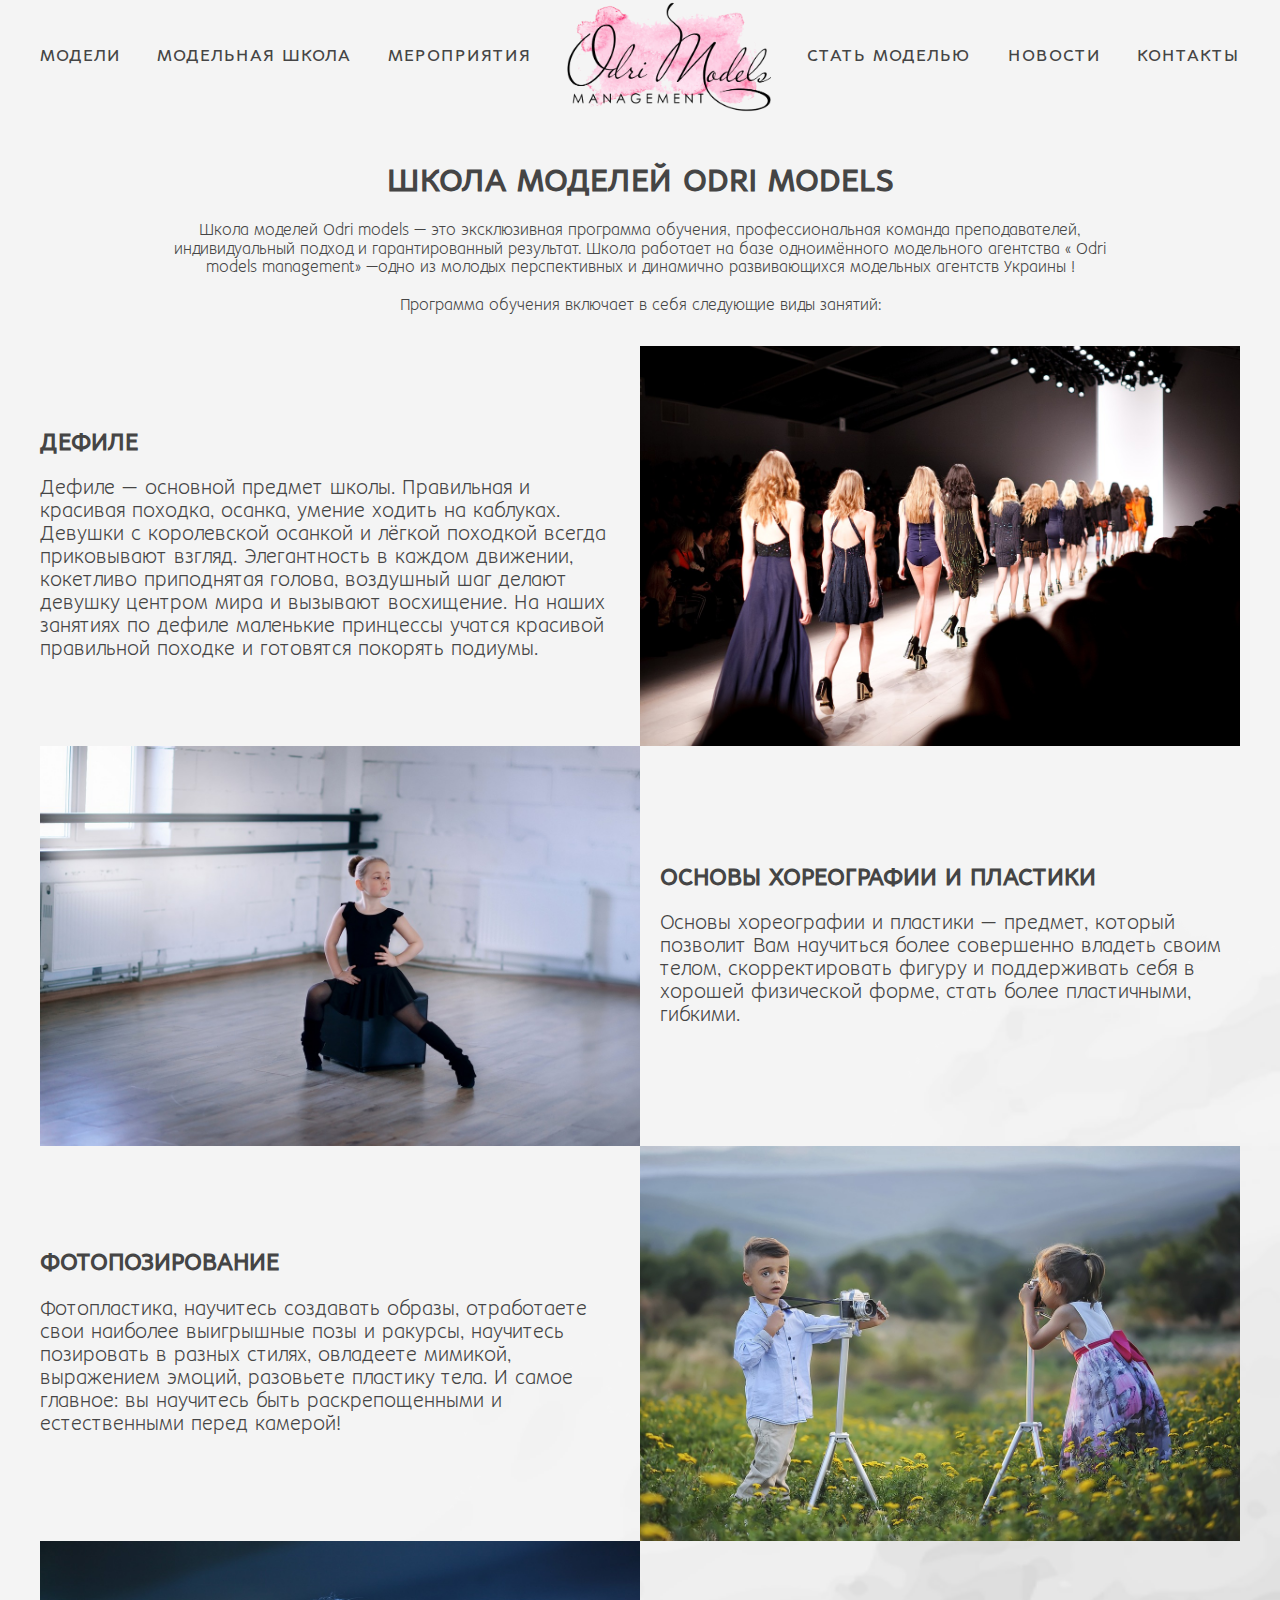
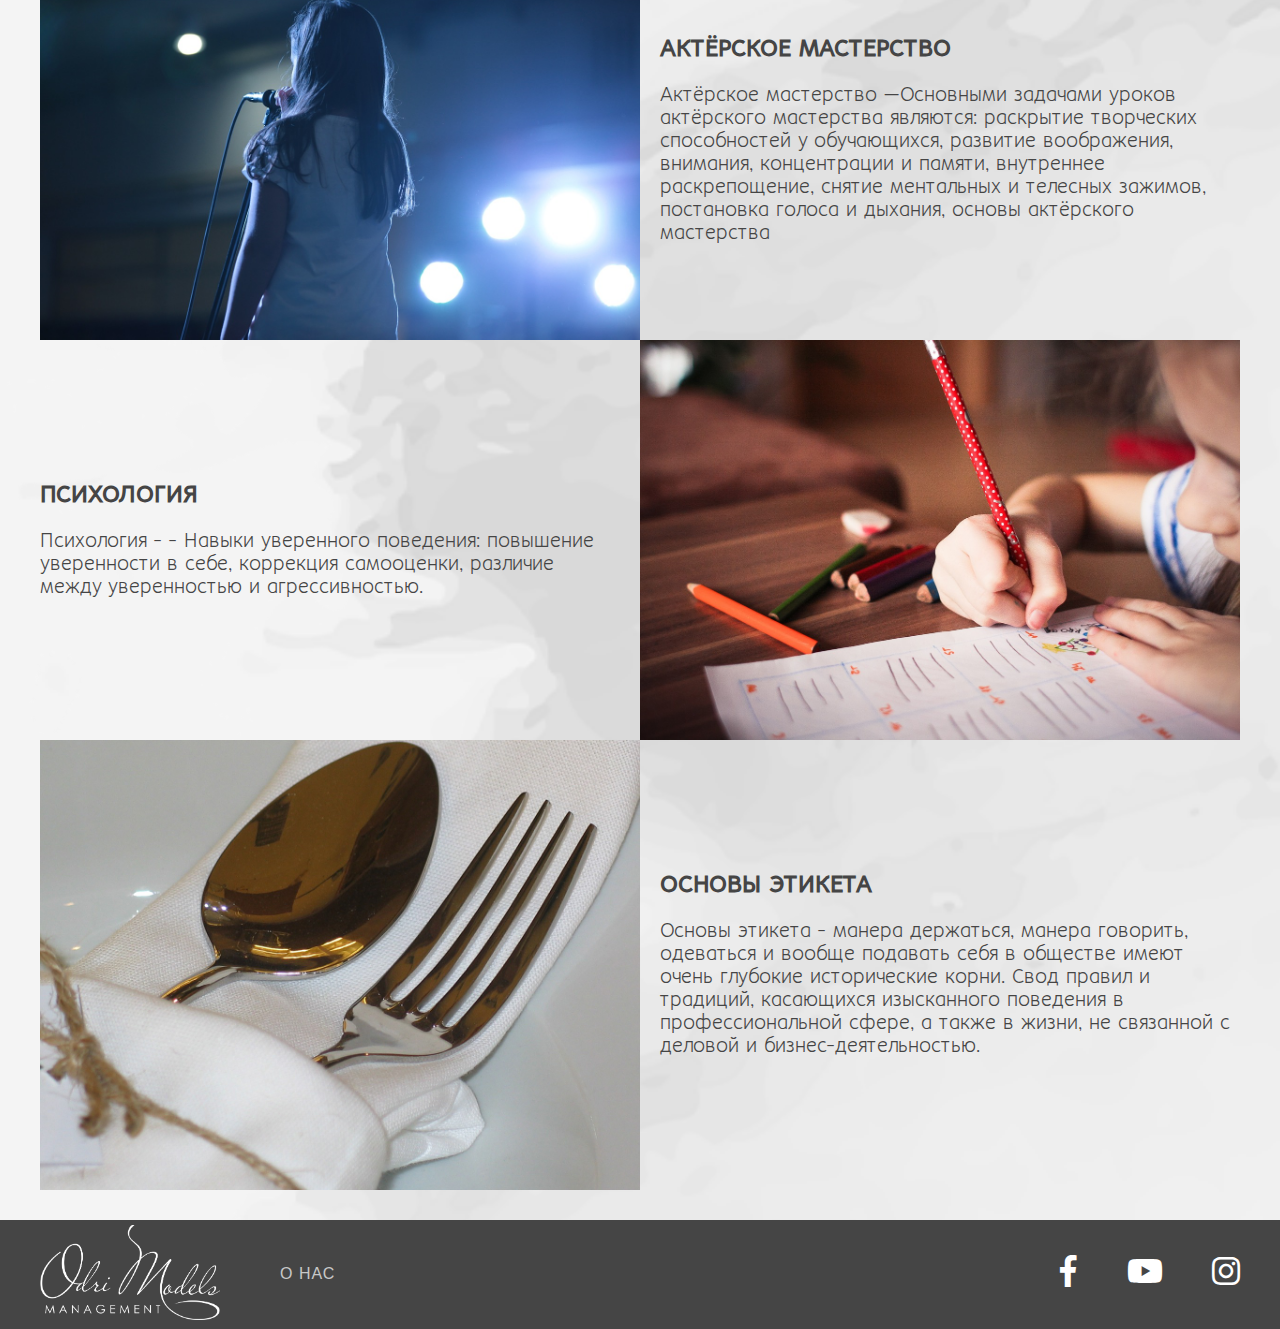
<file: model-school.html>
<!DOCTYPE html>
<html lang="en">
<head>
	<meta charset="UTF-8">
	<title>ODRI MODELS MANAGEMENT KIDS - Детское модельное агентство и модельная школа</title>
	<link rel="stylesheet" href="src/scss/normalize.css">
	<link rel="stylesheet" href="src/css/main.css">
	<script src="src/js/jquery-3.2.1.min.js"></script>
</head>
<body>
	<header class="kids-header">
		<div class="container">
		<!-- 	<div class="logo-section"><div class="logo"><img src="" alt="" class="logo"></div></div> -->
			<nav class="kids-nav">
				<ul class="kids-nav-list">
					<li class="kids-nav-list__item"><a href="" class="kids-nav-list__link">модели</a>
					</li>
					<li class="kids-nav-list__item"><a href="" class="kids-nav-list__link">модельная школа</a></li>
					<li class="kids-nav-list__item"><a href="" class="kids-nav-list__link">мероприятия</a>
					</li>
					<li class="kids-nav-list__item kids-nav-list__item--mod"><a href="" class="kids-nav-list__link "><img class="kids-nav-list__logo" src="src/img/logonew.png" alt="" class="kids-nav-list__logo"></a></li>
					<li class="kids-nav-list__item"><a href="" class="kids-nav-list__link">стать моделью</a></li>
					<li class="kids-nav-list__item"><a href="" class="kids-nav-list__link">новости</a></li>
					<li class="kids-nav-list__item"><a href="" class="kids-nav-list__link">контакты</a></li>
				</ul>
			</nav>
		</div>
	</header>
	<main>
  <div class="container">
      <section class="modschool">
        <h1 class="modschool__heading">Школа моделей Odri Models</h1>
        <p class="modschool__text">Школа моделей Odri models  — это эксклюзивная программа обучения, профессиональная команда преподавателей, индивидуальный подход и гарантированный результат. Школа работает на базе одноимённого модельного агентства « Odri models management» —одно из молодых перспективных и динамично развивающихся модельных агентств Украины !</p>
        <p class="modschool__text modschool__text--mod">Программа обучения включает в себя следующие виды занятий:</p>
        <div class="program">
          <div class="programinfo programinfo--right">
          	<div class="cont">
          		<div class="conttwo">
            <h2 class="programinfo__heading programinfo__heading--rus">Дефиле</h2>
            <p class="programinfo__description">Дефиле — основной предмет школы. Правильная и красивая походка, осанка, умение ходить на каблуках.
            Девушки с королевской осанкой и лёгкой походкой всегда приковывают взгляд. Элегантность в каждом движении, кокетливо приподнятая голова, воздушный шаг делают девушку центром мира и вызывают восхищение. На наших занятиях по дефиле маленькие принцессы учатся красивой правильной походке и готовятся покорять подиумы.</p>
            </div>
          </div>
      </div> 
          <div class="programinfo"><img class="programinfo__img" src="src/img/catwalk.jpg" alt=""></div>
          <div class="programinfo"><img class="programinfo__img" src="src/img/dancing.jpg" alt=""></div>
          <div class="programinfo programinfo--left">
          	<div class="cont">
          		<div class="conttwo">
            <h2 class="programinfo__heading">Основы хореографии и пластики  </h2>
            <p class="programinfo__description ">Основы хореографии и пластики — предмет, который позволит Вам научиться более совершенно владеть своим телом, скорректировать фигуру и поддерживать себя в хорошей физической форме, стать более пластичными, гибкими. </p>
          </div>
          </div>
      </div> 
          <div class="programinfo programinfo--right">
          	<div class="cont">
          		<div class="conttwo">
            <h2 class="programinfo__heading ">Фотопозирование</h2>
            <p class="programinfo__description">Фотопластика, научитесь создавать образы, отработаете свои наиболее выигрышные позы и ракурсы, научитесь позировать в разных стилях, овладеете мимикой, выражением эмоций, разовьете пластику тела. И самое главное: вы научитесь быть раскрепощенными и естественными перед камерой!</p>
          </div>
          </div>
      </div> 
          <div class="programinfo"><img class="programinfo__img" src="src/img/posing.jpg" alt=""></div>
          <div class="programinfo"><img class="programinfo__img" src="src/img/actng.jpg" alt=""></div>
          <div class="programinfo programinfo--left">
          	<div class="cont">
          		<div class="conttwo">
            <h2 class="programinfo__heading ">Актёрское мастерство</h2>
            <p class="programinfo__description">Актёрское мастерство —Основными задачами уроков актёрского мастерства являются: раскрытие творческих способностей у обучающихся, развитие воображения, внимания, концентрации и памяти, внутреннее раскрепощение, снятие ментальных и телесных зажимов, постановка голоса и дыхания, основы актёрского мастерства</p>
          </div>
          </div>
      </div> 
          <div class="programinfo programinfo--right">
          	<div class="cont">
          		<div class="conttwo">
            <h2 class="programinfo__heading">Психология </h2>
            <p class="programinfo__description">Психология - - Навыки уверенного поведения: повышение уверенности в себе, коррекция самооценки, различие между уверенностью и агрессивностью. </p>
          </div>
          </div>
      </div> 
          <div class="programinfo"><img class="programinfo__img" src="src/img/psychology.jpg" alt=""></div>
          <div class="programinfo"><img class="programinfo__img" src="src/img/ethicks.jpg" alt=""></div>	
          <div class="programinfo programinfo--left">
          	<div class="cont">
          		<div class="conttwo">
            <h2 class="programinfo__heading ">Основы этикета</h2>
            <p class="programinfo__description">Основы этикета - манера держаться, манера говорить, одеваться и вообще подавать себя в обществе имеют очень глубокие исторические корни. Свод правил и традиций, касающихся изысканного поведения в профессиональной сфере, а также в жизни, не связанной с деловой и бизнес-деятельностью. </p>
          </div>
          </div>
      </div> 
        </div>

      </section>
      </div>
	</main>
	<footer class="kids-footer">
		<div class="container">
			<div class="footer-section">
				<div class="footer-logo"><img src="src/img/logo_odri_white.png" alt="" class="footer-logo__img"></div>
				<ul class="footer-info">
					<li class="footer-info__item"><a href="" class="footer-info__link">О нас</a></li>
					<li class="footer-info__item"><a href="" class="footer-info__link"></a></li>
					<li class="footer-info__item"><a href="" class="footer-info__link"></a></li>
					<li class="footer-info__item"><a href="" class="footer-info__link"></a></li>
				</ul>
				<div class="social-media">
					<a href="https://www.facebook.com/odriMM/" class="social-media__link"><span class="fb"></span></a>
        			<a href="https://www.youtube.com/channel/UC3D9X5SwgREexSF1w6QqKIQ" class="social-media__link"><span class="yt"></span></a>
        			<a href="https://www.instagram.com/odri_models/" class="social-media__link"><span class="insta"></span></a>
				</div>
			</div>
		</div>
	</footer>
	<script src="src/js/script.js"></script>
</body>
</html>
</file>
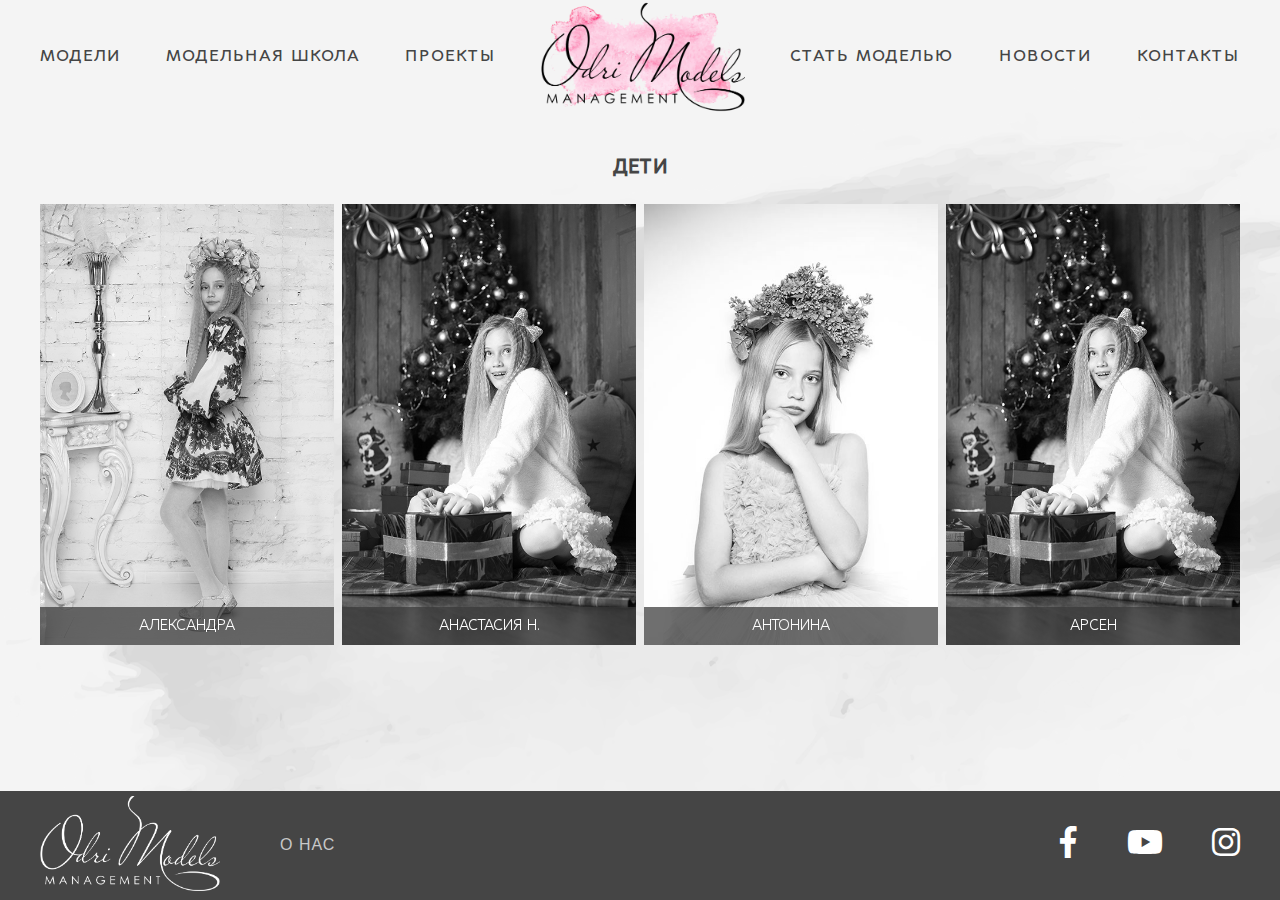
<file: models.html>
<!DOCTYPE html>
<html lang="en">
<head>
	<meta charset="UTF-8">
	<title>ODRI MODELS MANAGEMENT KIDS - Детское модельное агентство и модельная школа</title>
	<link rel="stylesheet" href="src/scss/normalize.css">
	<link rel="stylesheet" href="src/css/main.css">
	<script src="src/js/jquery-3.2.1.min.js"></script>
</head>
<body>
	<header class="kids-header">
		<div class="container">
		<!-- 	<div class="logo-section"><div class="logo"><img src="" alt="" class="logo"></div></div> -->
			<nav class="kids-nav">
				<ul class="kids-nav-list">
					<li class="kids-nav-list__item"><a href="" class="kids-nav-list__link">модели</a>
					</li>
					<li class="kids-nav-list__item"><a href="" class="kids-nav-list__link">модельная школа</a></li>
					<li class="kids-nav-list__item"><a href="" class="kids-nav-list__link">проекты</a>
					</li>
					<li class="kids-nav-list__item kids-nav-list__item--mod"><a href="" class="kids-nav-list__link "><img class="kids-nav-list__logo" src="src/img/logonew.png" alt="" class="kids-nav-list__logo"></a></li>
					<li class="kids-nav-list__item"><a href="" class="kids-nav-list__link">стать моделью</a></li>
					<li class="kids-nav-list__item"><a href="" class="kids-nav-list__link">новости</a></li>
					<li class="kids-nav-list__item"><a href="" class="kids-nav-list__link">контакты</a></li>
				</ul>
			</nav>
		</div>
	</header>
	<main>
		<div class="container">
  <h1 class="pagename">Дети</h1>
  <section class="models">
    <div class="model">
      <img src="src/img/IMG_8627.jpg" alt="" class="model__imgprev">
      <a href="children_info_aleksandra.php" class="model__name">Александра</a>
    </div>
    <div class="model">
      <img src="src/img/IMG_8752.jpg" alt="" class="model__imgprev">
      <a href="children_info_anastasiyan.php" class="model__name">Анастасия Н.</a>
    </div>
    <div class="model">
      <img src="src/img/IMG_9872.jpg" alt="" class="model__imgprev">
      <a href="children_info_antonina.php" class="model__name">Антонина</a>
    </div>
    <div class="model">
      <img src="src/img/IMG_8752.jpg" alt="" class="model__imgprev">
      <a href="children_info_arsen.php" class="model__name">Арсен</a>
    </div>
</section>

	</main>

	<footer class="kids-footer">
		<div class="container">
			<div class="footer-section">
				<div class="footer-logo"><img src="src/img/logo_odri_white.png" alt="" class="footer-logo__img"></div>
				<ul class="footer-info">
					<li class="footer-info__item"><a href="" class="footer-info__link">О нас</a></li>
					<li class="footer-info__item"><a href="" class="footer-info__link"></a></li>
					<li class="footer-info__item"><a href="" class="footer-info__link"></a></li>
					<li class="footer-info__item"><a href="" class="footer-info__link"></a></li>
				</ul>
				<div class="social-media">
					<a href="https://www.facebook.com/odriMM/" class="social-media__link"><span class="fb"></span></a>
        			<a href="https://www.youtube.com/channel/UC3D9X5SwgREexSF1w6QqKIQ" class="social-media__link"><span class="yt"></span></a>
        			<a href="https://www.instagram.com/odri_models/" class="social-media__link"><span class="insta"></span></a>
				</div>
			</div>
		</div>
	</footer>
	<script src="src/js/script.js"></script>
</body>
</html>
</file>
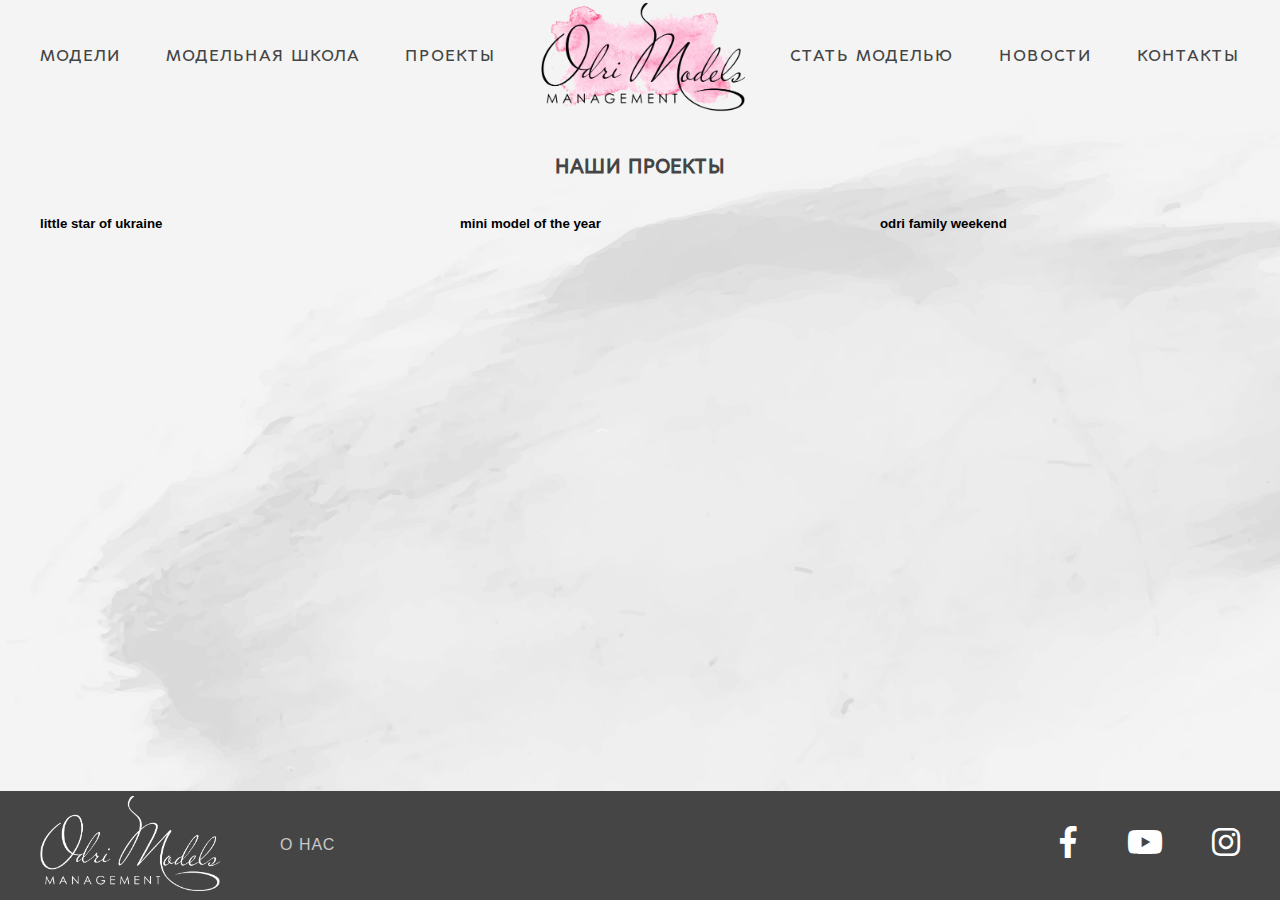
<file: projects.html>
<!DOCTYPE html>
<html lang="en">
<head>
	<meta charset="UTF-8">
	<title>ODRI MODELS MANAGEMENT KIDS - Детское модельное агентство и модельная школа</title>
	<link rel="stylesheet" href="src/scss/normalize.css">
	<link rel="stylesheet" href="src/css/main.css">
	<script src="src/js/jquery-3.2.1.min.js"></script>
</head>
<body>
	<header class="kids-header">
		<div class="container">
		<!-- 	<div class="logo-section"><div class="logo"><img src="" alt="" class="logo"></div></div> -->
			<nav class="kids-nav">
				<ul class="kids-nav-list">
					<li class="kids-nav-list__item"><a href="" class="kids-nav-list__link">модели</a>
					</li>
					<li class="kids-nav-list__item"><a href="" class="kids-nav-list__link">модельная школа</a></li>
					<li class="kids-nav-list__item"><a href="" class="kids-nav-list__link">проекты</a>
					</li>
					<li class="kids-nav-list__item kids-nav-list__item--mod"><a href="" class="kids-nav-list__link "><img class="kids-nav-list__logo" src="src/img/logonew.png" alt="" class="kids-nav-list__logo"></a></li>
					<li class="kids-nav-list__item"><a href="" class="kids-nav-list__link">стать моделью</a></li>
					<li class="kids-nav-list__item"><a href="" class="kids-nav-list__link">новости</a></li>
					<li class="kids-nav-list__item"><a href="" class="kids-nav-list__link">контакты</a></li>
				</ul>
			</nav>
		</div>
	</header>
	<main>
		<div class="container">
  			<h1 class="pagename">Наши проекты</h1>
  			<section class="kids-projects">
  				<div class="project-items">
                    <div class="project-item">
                        <div class="item-visible-1"></div>
                        <div class="item-hidden-1">
                            <h5>little star of ukraine</h5>
                            <a href="#"><i class="fa fa-link" aria-hidden="true"></i></a>
                        </div>
                    </div>
                    <div class="project-item">
                        <div class="item-visible-2"></div>
                        <div class="item-hidden-2">
                            <h5>mini model of the year</h5>
                            <a href=""><i class="fa fa-link" aria-hidden="true"></i></a>
                        </div>
                    </div>
                    <div class="project-item">
                        <div class="item-visible-3"></div>
                        <div class="item-hidden-3">
                            <h5>odri family weekend</h5>
                            <a href=""><i class="fa fa-link" aria-hidden="true"></i></a>
                        </div>
                    </div>
                </div>
  			</section>

	</main>

	<footer class="kids-footer">
		<div class="container">
			<div class="footer-section">
				<div class="footer-logo"><img src="src/img/logo_odri_white.png" alt="" class="footer-logo__img"></div>
				<ul class="footer-info">
					<li class="footer-info__item"><a href="" class="footer-info__link">О нас</a></li>
					<li class="footer-info__item"><a href="" class="footer-info__link"></a></li>
					<li class="footer-info__item"><a href="" class="footer-info__link"></a></li>
					<li class="footer-info__item"><a href="" class="footer-info__link"></a></li>
				</ul>
				<div class="social-media">
					<a href="https://www.facebook.com/odriMM/" class="social-media__link"><span class="fb"></span></a>
        			<a href="https://www.youtube.com/channel/UC3D9X5SwgREexSF1w6QqKIQ" class="social-media__link"><span class="yt"></span></a>
        			<a href="https://www.instagram.com/odri_models/" class="social-media__link"><span class="insta"></span></a>
				</div>
			</div>
		</div>
	</footer>
	<script src="src/js/script.js"></script>
</body>
</html>
</file>
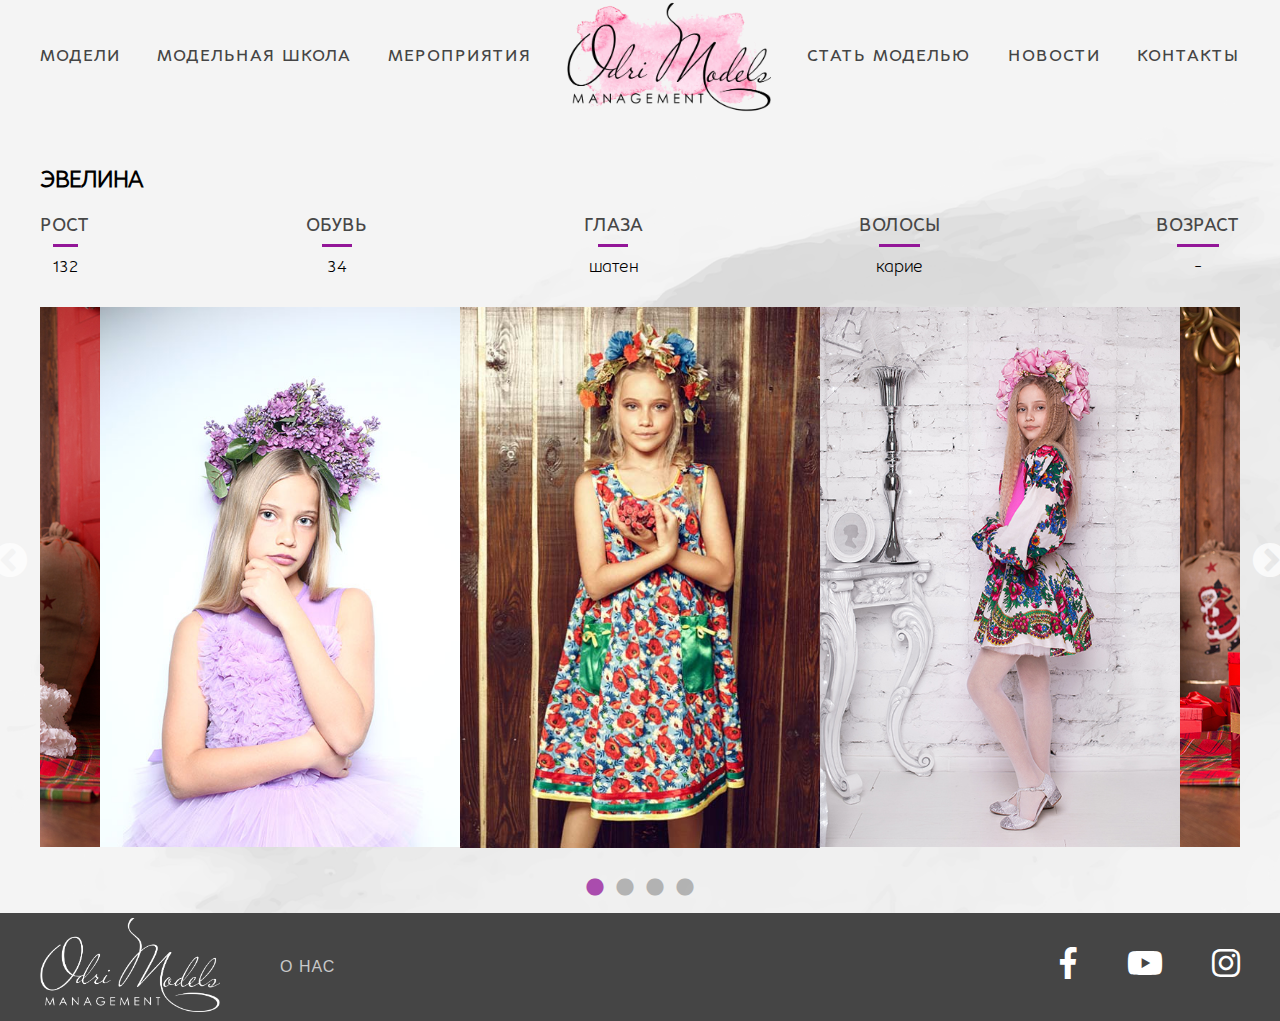
<file: single-mdel.html>
<!DOCTYPE html>
<html lang="en">
<head>
	<meta charset="UTF-8">
	<title>ODRI MODELS MANAGEMENT KIDS - Детское модельное агентство и модельная школа</title>
	<link rel="stylesheet" href="src/scss/normalize.css">
  <link rel="stylesheet" href="src/slick/slick.css">
  <link rel="stylesheet" href="src/slick/slick-theme.css">
	<link rel="stylesheet" href="src/css/main.css">
	<script src="src/js/jquery-3.2.1.min.js"></script>
</head>
<body>
	<header class="kids-header">
		<div class="container">
		<!-- 	<div class="logo-section"><div class="logo"><img src="" alt="" class="logo"></div></div> -->
			<nav class="kids-nav">
				<ul class="kids-nav-list">
					<li class="kids-nav-list__item"><a href="" class="kids-nav-list__link">модели</a>
					</li>
					<li class="kids-nav-list__item"><a href="" class="kids-nav-list__link">модельная школа</a></li>
					<li class="kids-nav-list__item"><a href="" class="kids-nav-list__link">мероприятия</a>
					</li>
					<li class="kids-nav-list__item kids-nav-list__item--mod"><a href="" class="kids-nav-list__link "><img class="kids-nav-list__logo" src="src/img/logonew.png" alt="" class="kids-nav-list__logo"></a></li>
					<li class="kids-nav-list__item"><a href="" class="kids-nav-list__link">стать моделью</a></li>
					<li class="kids-nav-list__item"><a href="" class="kids-nav-list__link">новости</a></li>
					<li class="kids-nav-list__item"><a href="" class="kids-nav-list__link">контакты</a></li>
				</ul>
			</nav>
		</div>
	</header>
  <main>
        <div class="container">
          <section class="model-profile">
            <div class="model-info">
              <h2 class="model-info__name model-info__name--rus">Эвелина</h2>
              <div class="modelinfonew">
                <ul class="newinfo">
                  <li class="newinfo-item">
                    <span class="newinfo-item__name">Рост</span>
                    <span class="newinfo-item__value">132</span></li>
                  <li class="newinfo-item">
                    <span class="newinfo-item__name">Обувь</span>
                    <span class="newinfo-item__value">34</span></li>
                  <li class="newinfo-item">
                    <span class="newinfo-item__name">Глаза</span>
                    <span class="newinfo-item__value">шатен</span></li>
                  <li class="newinfo-item">
                    <span class="newinfo-item__name">Волосы</span>
                    <span class="newinfo-item__value">карие</span></li>
                  <li class="newinfo-item">
                    <span class="newinfo-item__name">Возраст</span>
                    <span class="newinfo-item__value">-</span></li>
                </ul>
              </div>
            </div>
            <div class="model-slider">
              <div class="model-slide"><img src="src/img/IMG_0581.jpg" alt="" class="model-slide__img"></div>
              <div class="model-slide"><img src="src/img/IMG_8627.jpg" alt="" class="model-slide__img"></div>
              <div class="model-slide"><img src="src/img/IMG_8752.jpg" alt="" class="model-slide__img"></div>
              <div class="model-slide"><img src="src/img/IMG_9872.jpg" alt="" class="model-slide__img"></div>
            </div>
        </section>
        </div>
    </main>
	<footer class="kids-footer">
		<div class="container">
			<div class="footer-section">
				<div class="footer-logo"><img src="src/img/logo_odri_white.png" alt="" class="footer-logo__img"></div>
				<ul class="footer-info">
					<li class="footer-info__item"><a href="" class="footer-info__link">О нас</a></li>
					<li class="footer-info__item"><a href="" class="footer-info__link"></a></li>
					<li class="footer-info__item"><a href="" class="footer-info__link"></a></li>
					<li class="footer-info__item"><a href="" class="footer-info__link"></a></li>
				</ul>
				<div class="social-media">
					<a href="https://www.facebook.com/odriMM/" class="social-media__link"><span class="fb"></span></a>
        			<a href="https://www.youtube.com/channel/UC3D9X5SwgREexSF1w6QqKIQ" class="social-media__link"><span class="yt"></span></a>
        			<a href="https://www.instagram.com/odri_models/" class="social-media__link"><span class="insta"></span></a>
				</div>
			</div>
		</div>
	</footer>
  <script src="src/slick/slick.min.js"></script>
	<script src="src/js/script.js"></script>
</body>
</html>
</file>
<file: src/css/main.css>
@charset "UTF-8";
@font-face {
  font-family: 'no_name_37light';
  src: url("../fonts/no-name-37.light.woff2") format("woff2"), url("../fonts/no-name-37.light.woff") format("woff");
  font-weight: normal;
  font-style: normal; }
@font-face {
  font-family: 'no_name_37regular';
  src: url("../fonts/no-name-37.regular.woff2") format("woff2"), url("../fonts/no-name-37.regular.woff") format("woff");
  font-weight: normal;
  font-style: normal; }
@font-face {
  font-family: 'Font Awesome Reg';
  /* Имя шрифта */
  src: url("../fonts/Font_Awesome_5_Free-Regular-400.otf");
  /* Путь к файлу со шрифтом */ }
@font-face {
  font-family: 'Font Awesome Reg Brands';
  /* Имя шрифта */
  src: url("../fonts/Font_Awesome_5_Brands-Regular-400.otf ");
  /* Путь к файлу со шрифтом */ }
* {
  outline: none;
  transition: all 0.1s ease-in; }

body {
  display: flex;
  min-height: 100vh;
  flex-direction: column;
  background-image: url("../img/background.png");
  background-size: cover; }

main {
  flex: 1; }

.container {
  max-width: 1200px;
  width: 100%;
  margin: 0 auto; }

.kids-nav {
  width: 100%; }

.kids-nav-list {
  display: flex;
  justify-content: space-between;
  flex-direction: row;
  width: 100%; }
  .kids-nav-list__item {
    position: relative; }
    .kids-nav-list__item--mod {
      width: 17%; }
    .kids-nav-list__item:before {
      display: inline-block;
      height: 100%;
      vertical-align: middle;
      content: ""; }
  .kids-nav-list__logo {
    width: 100%;
    display: block; }
  .kids-nav-list__link {
    color: #454545;
    text-transform: uppercase;
    text-decoration: none;
    display: inline-block;
    vertical-align: middle;
    font-family: "no_name_37regular", normal;
    letter-spacing: 1px;
    font-size: 1.1em; }
    .kids-nav-list__link:hover {
      color: #931698; }

.slider {
  width: 100%; }

.slide {
  width: 100%;
  display: flex;
  flex-direction: row; }

.q-sections {
  width: 20%;
  height: 200px;
  background-color: rgba(255, 255, 255, 0.5);
  border: solid;
  border-color: rgba(167, 167, 167, 0.5);
  border-width: 10px; }

.pagename {
  font-family: "no_name_37regular", normal;
  text-transform: uppercase;
  font-size: 1.3em;
  text-align: center;
  padding-top: 30px;
  color: #454545; }

@media (max-width: 599px) {
  .pagename {
    padding-top: 15px; } }
.models {
  width: 100%;
  padding-bottom: 10px;
  display: flex;
  justify-content: space-between;
  flex-wrap: wrap; }
  @media (max-width: 900px) {
    .models {
      justify-content: space-around; } }
  @media (max-width: 599px) {
    .models {
      justify-content: space-around; } }

.model {
  width: 24.5%;
  margin-top: 10px;
  position: relative;
  overflow: hidden;
  transition: transform 0.3s ease;
  filter: grayscale(100%); }
  @media (max-width: 900px) {
    .model {
      width: 32%; } }
  @media (max-width: 599px) {
    .model {
      width: 48%; } }
  .model__imgprev {
    width: 100%;
    height: 100%;
    display: block;
    transition: all 0.3s ease; }
    .model__imgprev:hover {
      transform: scale(1.1);
      transition: all 0.3s ease; }
  .model__name {
    display: block;
    width: 100%;
    position: absolute;
    bottom: 0;
    left: 0;
    padding-top: 10px;
    padding-bottom: 10px;
    text-align: center;
    text-decoration: none;
    text-transform: uppercase;
    font-family: "no_name_37light", normal;
    background-color: rgba(57, 57, 57, 0.73);
    color: white; }
  .model:hover {
    filter: grayscale(0%);
    transition: all 0.3s ease; }

.model-profile {
  padding: 35px 0;
  display: flex;
  flex-direction: column; }
  @media (max-width: 900px) {
    .model-profile {
      flex-direction: column; } }

.model-info {
  width: 100%; }
  @media (max-width: 900px) {
    .model-info {
      width: 90%;
      margin: 0 auto; } }
  .model-info__name {
    font-family: "no_name_37regular", normal;
    text-transform: uppercase; }
    .model-info__name--rus {
      font-family: "no_name_37light", normal; }

.modelinfonew {
  width: 100%; }

.newinfo {
  width: 100%;
  display: flex;
  flex-direction: row;
  justify-content: space-between; }

.newinfo-item span {
  display: block;
  text-align: center; }

.newinfo-item__name {
  font-family: "no_name_37regular", normal;
  text-transform: uppercase;
  font-weight: 400;
  font-size: 1.2em;
  color: #474747;
  padding-bottom: 10px;
  position: relative; }
  .newinfo-item__name::before {
    position: absolute;
    bottom: 0;
    left: 25%;
    width: 50%;
    border-bottom: 3px solid #931698;
    content: ""; }
.newinfo-item__value {
  font-family: "no_name_37light", normal;
  text-transform: lowercase;
  font-size: 1.1em;
  padding-top: 10px; }

.model-slider {
  padding-top: 30px; }

.model-slide__img {
  display: block;
  width: 100%; }

.project-items {
  width: 100%;
  display: flex;
  flex-direction: row;
  justify-content: space-between; }

.project-item {
  width: 30%;
  height: 350px; }

.modschool {
  width: 100%;
  padding-top: 30px;
  padding-bottom: 30px; }
  @media (max-width: 999px) {
    .modschool {
      width: 95%;
      margin: 0 auto;
      padding-top: 15px;
      padding-bottom: 15px; } }
  @media (max-width: 599px) {
    .modschool {
      width: 95%;
      margin: 0 auto;
      padding-top: 15px;
      padding-bottom: 15px; } }
  .modschool__heading {
    font-family: "no_name_37regular", normal;
    color: #454545;
    text-align: center;
    text-transform: uppercase; }
    .modschool__heading--rus {
      text-transform: uppercase; }
  .modschool__text {
    font-family: "no_name_37light", normal;
    color: #454545;
    width: 80%;
    margin: 0 auto;
    text-align: center; }
    .modschool__text--mod {
      padding-top: 20px; }

.program {
  display: flex;
  flex-wrap: wrap;
  flex-direction: row;
  justify-content: space-between;
  margin-top: 30px; }

.programinfo {
  box-sizing: border-box;
  width: 50%; }
  @media (max-width: 999px) {
    .programinfo {
      width: 100%; } }
  @media (max-width: 599px) {
    .programinfo {
      width: 100%; } }
  .programinfo__heading {
    font-family: "no_name_37regular", normal;
    color: #454545;
    text-transform: uppercase; }
  .programinfo__description {
    font-family: "no_name_37light", normal;
    color: #454545;
    font-size: 20px; }
  .programinfo__img {
    display: block;
    width: 100%; }
  .programinfo--right {
    padding-right: 20px; }
  .programinfo--left {
    padding-left: 20px; }

.cont {
  height: 100%;
  position: relative; }

.conttwo {
  position: absolute;
  top: 50%;
  transform: translateY(-50%); }

.contact-flex {
  display: flex;
  flex-direction: row;
  justify-content: space-between;
  margin-top: 30px;
  margin-bottom: 30px; }
  @media (max-width: 900px) {
    .contact-flex {
      width: 100%;
      margin: 0 auto;
      flex-direction: column; } }

.contact-info {
  width: 45%; }
  @media (max-width: 900px) {
    .contact-info {
      width: 95%;
      margin: 0 auto; } }
  .contact-info__heading {
    font-family: "no_name_37regular", normal;
    text-transform: uppercase;
    color: #454545; }
    .contact-info__heading--mod {
      margin-top: 50px; }
  .contact-info__list-item {
    font-family: "no_name_37light", normal;
    font-weight: 300;
    font-style: italic;
    color: #454545; }
  .contact-info__link {
    text-decoration: none;
    color: #454545; }

.contact-map {
  width: 50%; }
  @media (max-width: 900px) {
    .contact-map {
      width: 100%;
      margin: 0 auto; } }
  .contact-map__heading {
    font-family: "no_name_37regular", normal;
    text-transform: uppercase;
    color: #454545; }

.address::before {
  font-family: "Font Awesome Reg";
  content: '\f1ad';
  font-style: normal; }

.phone::before {
  font-family: "Font Awesome Reg";
  content: '\f007';
  font-style: normal; }

.email::before {
  font-family: "Font Awesome Reg";
  content: '\f0e0';
  font-style: normal; }

#map-main {
  width: 100%;
  height: 50vh;
  filter: grayscale(100%);
  transition: filter 0.4s ease; }
  #map-main:hover {
    filter: grayscale(0%);
    transition: filter 0.4s ease-in; }

.kids-footer {
  background-color: #454545; }

.footer-section {
  width: 100%;
  display: flex;
  flex-direction: row;
  justify-content: space-between;
  padding: 5px 0; }

.footer-logo {
  width: 15%; }
  .footer-logo__img {
    width: 100%; }

.footer-info {
  width: 60%;
  display: flex;
  flex-direction: row; }
  .footer-info::before {
    display: inline-block;
    height: 100%;
    vertical-align: middle;
    content: ""; }
  .footer-info__item::before {
    display: inline-block;
    height: 100%;
    vertical-align: middle;
    content: ""; }
  .footer-info__link {
    text-decoration: none;
    color: #c8c8c8;
    text-transform: uppercase;
    letter-spacing: 1px; }
    .footer-info__link::before {
      display: inline-block;
      vertical-align: middle; }

.social-media {
  display: flex;
  flex-direction: row;
  justify-content: space-between;
  width: 15%; }
  .social-media--mod {
    width: 30%; }
  .social-media__link {
    display: block;
    text-decoration: none;
    color: white;
    font-size: 2em; }
    .social-media__link--mod {
      color: #474747;
      font-size: 1.5em; }
    .social-media__link::after {
      display: inline-block;
      height: 100%;
      vertical-align: middle;
      content: ""; }
    .social-media__link:hover {
      color: #931698; }

.fb::after, .yt::after, .insta::after {
  display: inline-block;
  vertical-align: middle; }

.fb::before {
  content: '\f39e';
  font-family: "Font Awesome Reg Brands"; }

.yt::before {
  content: '\f167';
  font-family: "Font Awesome Reg Brands"; }

.insta::before {
  content: '\f16d';
  font-family: "Font Awesome Reg Brands"; }

/*# sourceMappingURL=main.css.map */
</file>
